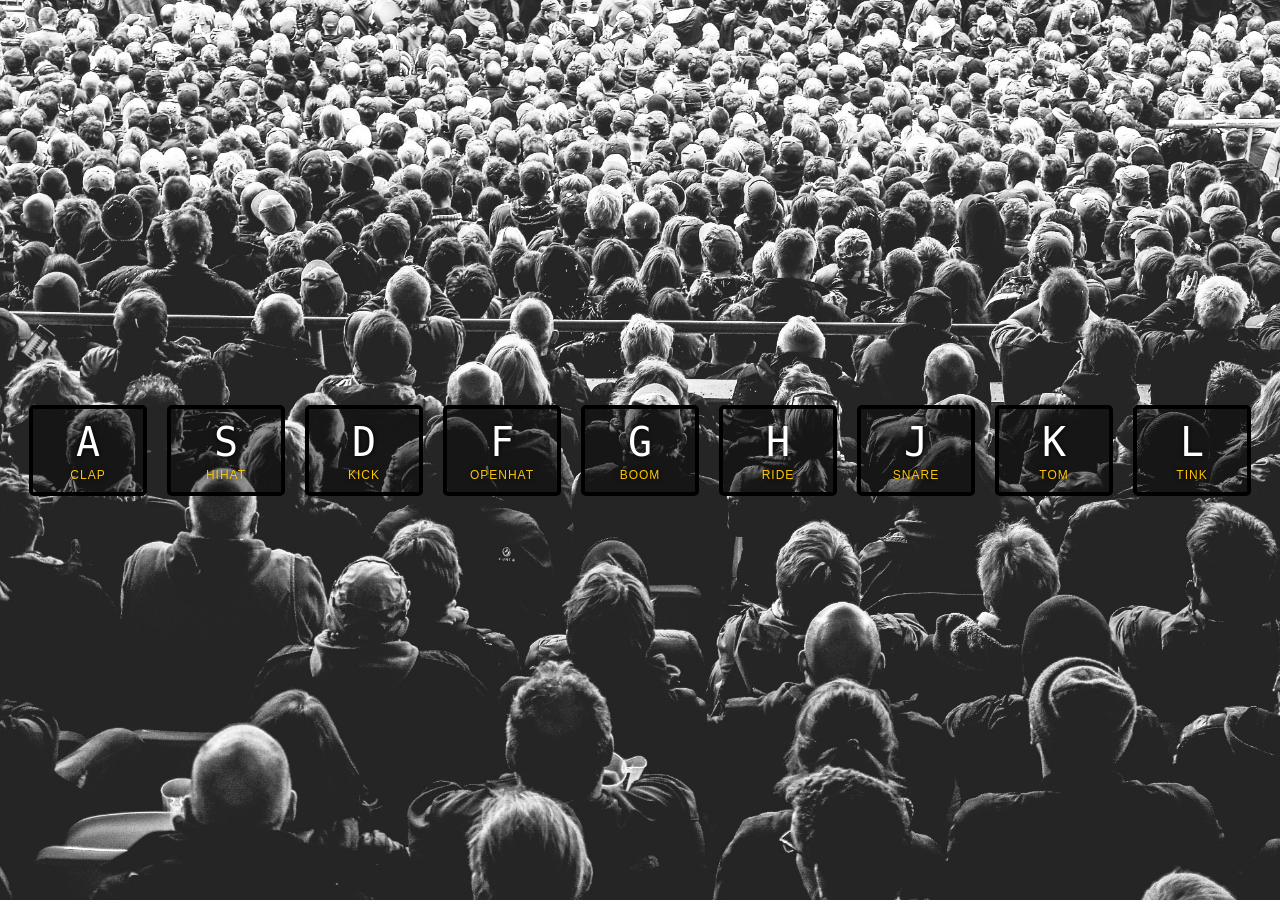
<file: 01 - JavaScript Drum Kit/index.html>
<!DOCTYPE html>
<html lang="en">
  <head>
    <meta charset="UTF-8" />
    <title>JS Drum Kit</title>
    <link rel="stylesheet" href="style.css" />
  </head>
  <body>
    <div class="keys">
      <div data-key="65" class="key">
        <kbd>A</kbd>
        <span class="sound">clap</span>
      </div>
      <div data-key="83" class="key">
        <kbd>S</kbd>
        <span class="sound">hihat</span>
      </div>
      <div data-key="68" class="key">
        <kbd>D</kbd>
        <span class="sound">kick</span>
      </div>
      <div data-key="70" class="key">
        <kbd>F</kbd>
        <span class="sound">openhat</span>
      </div>
      <div data-key="71" class="key">
        <kbd>G</kbd>
        <span class="sound">boom</span>
      </div>
      <div data-key="72" class="key">
        <kbd>H</kbd>
        <span class="sound">ride</span>
      </div>
      <div data-key="74" class="key">
        <kbd>J</kbd>
        <span class="sound">snare</span>
      </div>
      <div data-key="75" class="key">
        <kbd>K</kbd>
        <span class="sound">tom</span>
      </div>
      <div data-key="76" class="key">
        <kbd>L</kbd>
        <span class="sound">tink</span>
      </div>
    </div>

    <audio data-key="65" src="sounds/clap.wav"></audio>
    <audio data-key="83" src="sounds/hihat.wav"></audio>
    <audio data-key="68" src="sounds/kick.wav"></audio>
    <audio data-key="70" src="sounds/openhat.wav"></audio>
    <audio data-key="71" src="sounds/boom.wav"></audio>
    <audio data-key="72" src="sounds/ride.wav"></audio>
    <audio data-key="74" src="sounds/snare.wav"></audio>
    <audio data-key="75" src="sounds/tom.wav"></audio>
    <audio data-key="76" src="sounds/tink.wav"></audio>

    <!-- javascript -->
    <script src="app.js"></script>
  </body>
</html>
</file>
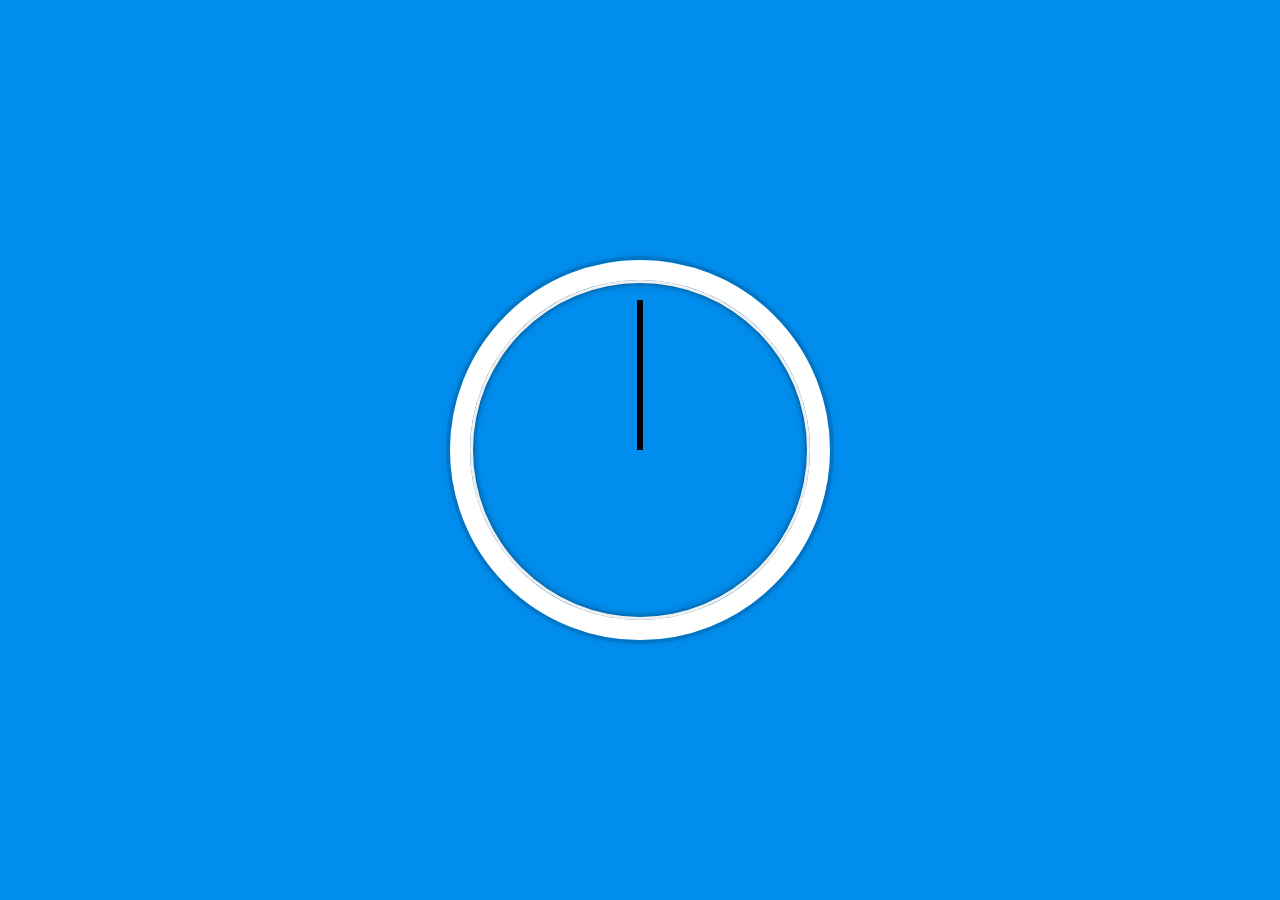
<file: 02 - JS and CSS Clock/index.html>
<!DOCTYPE html>
<html lang="en">
  <head>
    <meta charset="UTF-8" />
    <title>JS + CSS Clock</title>
    <link rel="stylesheet" href="style.css" />
  </head>
  <body>
    <div class="clock">
      <div class="clock-face">
        <div class="hand hour-hand"></div>
        <div class="hand min-hand"></div>
        <div class="hand second-hand"></div>
      </div>
    </div>

    <script src="app.js"></script>
  </body>
</html>
</file>
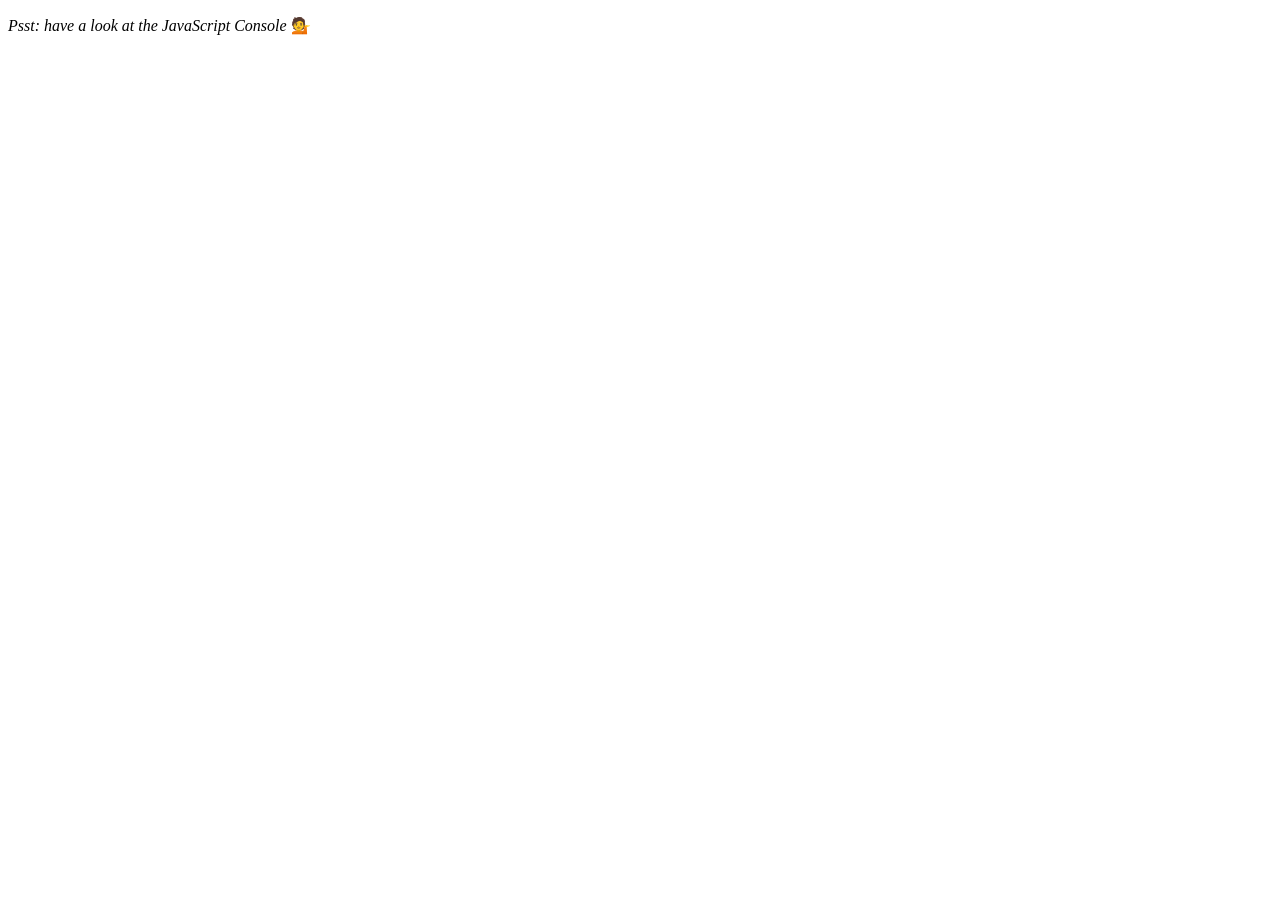
<file: 04 - Array Cardio Day 1/index.html>
<!DOCTYPE html>
<html lang="en">
  <head>
    <meta charset="UTF-8" />
    <title>Array Cardio 💪</title>
  </head>
  <body>
    <p><em>Psst: have a look at the JavaScript Console</em> 💁</p>
    <script src="app.js"></script>
  </body>
</html>
</file>
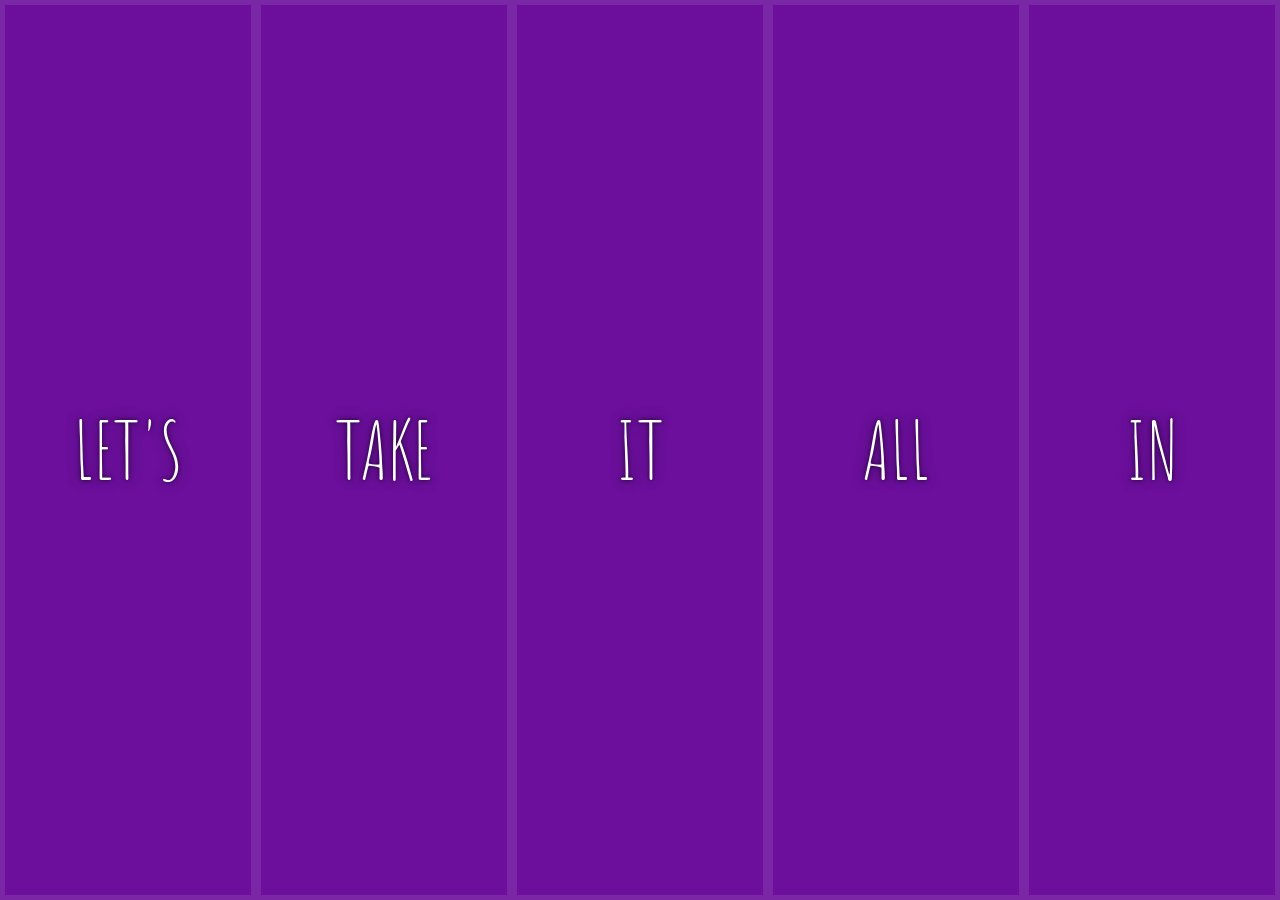
<file: 05 - Flex Panel Gallery/index.html>
<!DOCTYPE html>
<html lang="en">
  <head>
    <meta charset="UTF-8" />
    <title>Flex Panels 💪</title>
    <link rel="stylesheet" href="style.css" />
    <link
      href="https://fonts.googleapis.com/css?family=Amatic+SC"
      rel="stylesheet"
      type="text/css"
    />
  </head>
  <body>
    <div class="panels">
      <div class="panel panel1">
        <p>Hey</p>
        <p>Let's</p>
        <p>Dance</p>
      </div>
      <div class="panel panel2">
        <p>Give</p>
        <p>Take</p>
        <p>Receive</p>
      </div>
      <div class="panel panel3">
        <p>Experience</p>
        <p>It</p>
        <p>Today</p>
      </div>
      <div class="panel panel4">
        <p>Give</p>
        <p>All</p>
        <p>You can</p>
      </div>
      <div class="panel panel5">
        <p>Life</p>
        <p>In</p>
        <p>Motion</p>
      </div>
    </div>

    <script src="app.js"></script>
  </body>
</html>
</file>
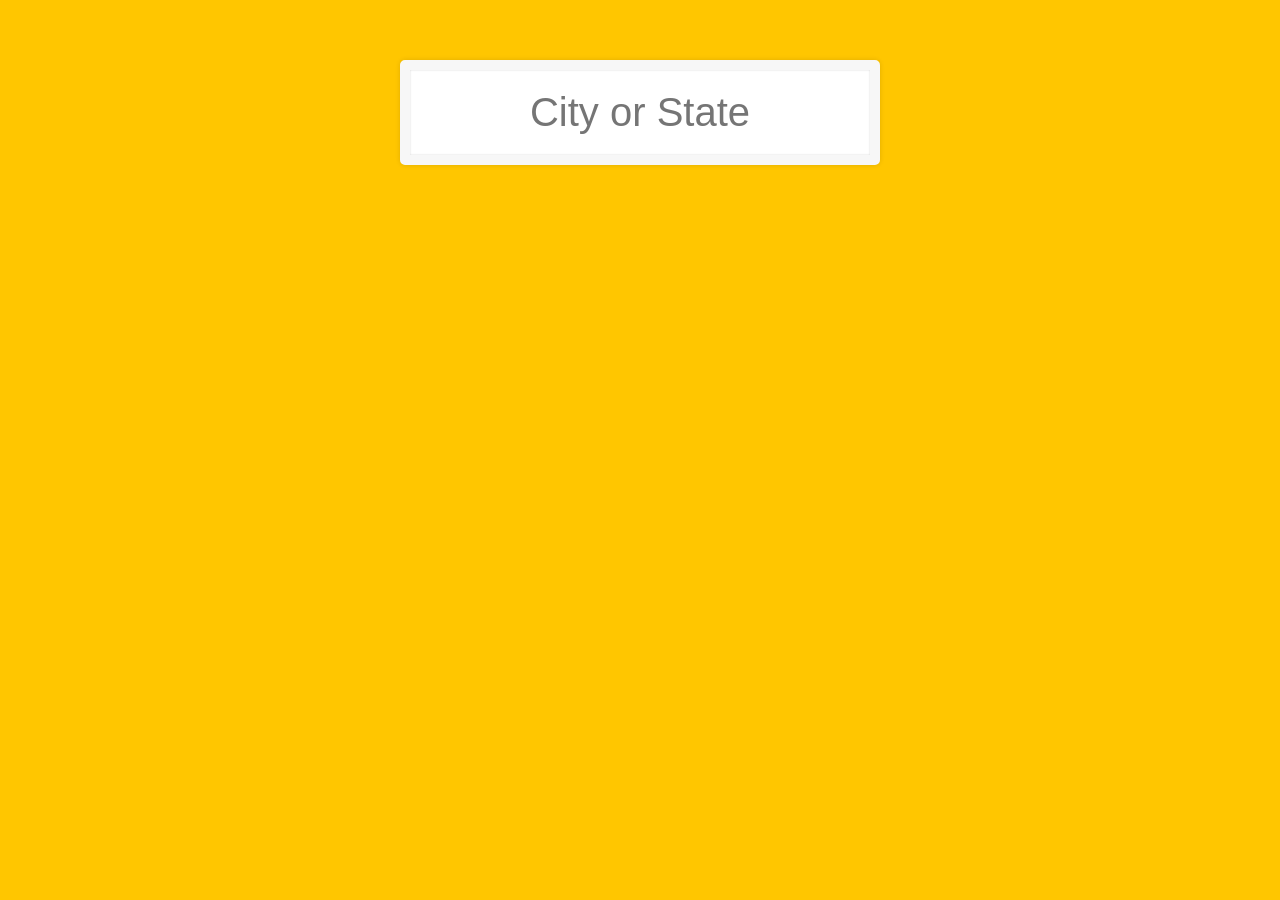
<file: 06 - Type Ahead/index.html>
<!DOCTYPE html>
<html lang="en">
  <head>
    <meta charset="UTF-8" />
    <title>Type Ahead 👀</title>
    <link rel="stylesheet" href="style.css" />
  </head>
  <body>
    <form class="search-form">
      <input type="text" class="search" placeholder="City or State" />
      <ul class="suggestions">
        <li>Filter for a city</li>
        <li>or a state</li>
      </ul>
    </form>
    <script src="app.js"></script>
  </body>
</html>
</file>
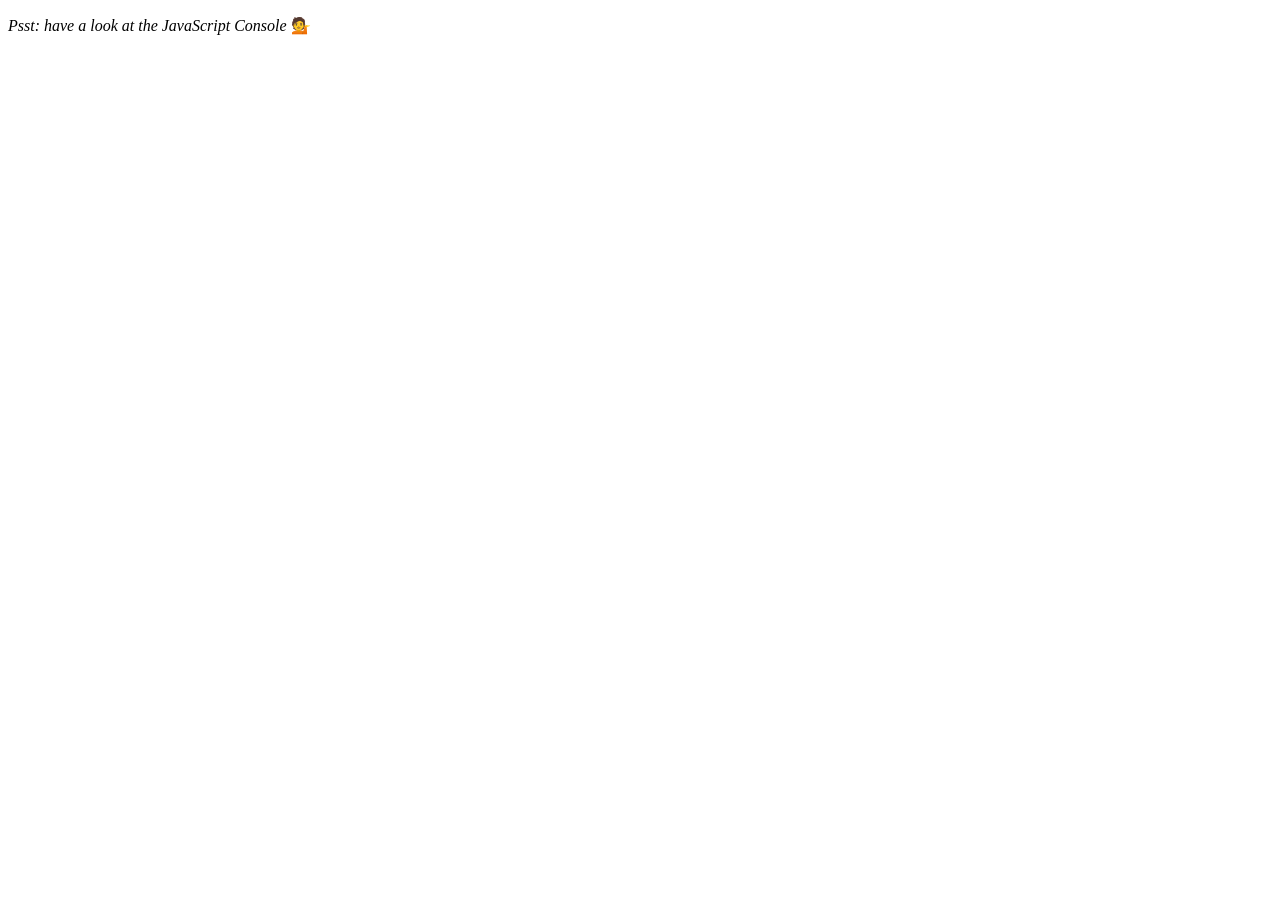
<file: 07 - Array Cardio Day 2/index.html>
<!DOCTYPE html>
<html lang="en">
  <head>
    <meta charset="UTF-8" />
    <title>Array Cardio 💪💪</title>
  </head>
  <body>
    <p><em>Psst: have a look at the JavaScript Console</em> 💁</p>
    <script src="app.js"></script>
  </body>
</html>
</file>
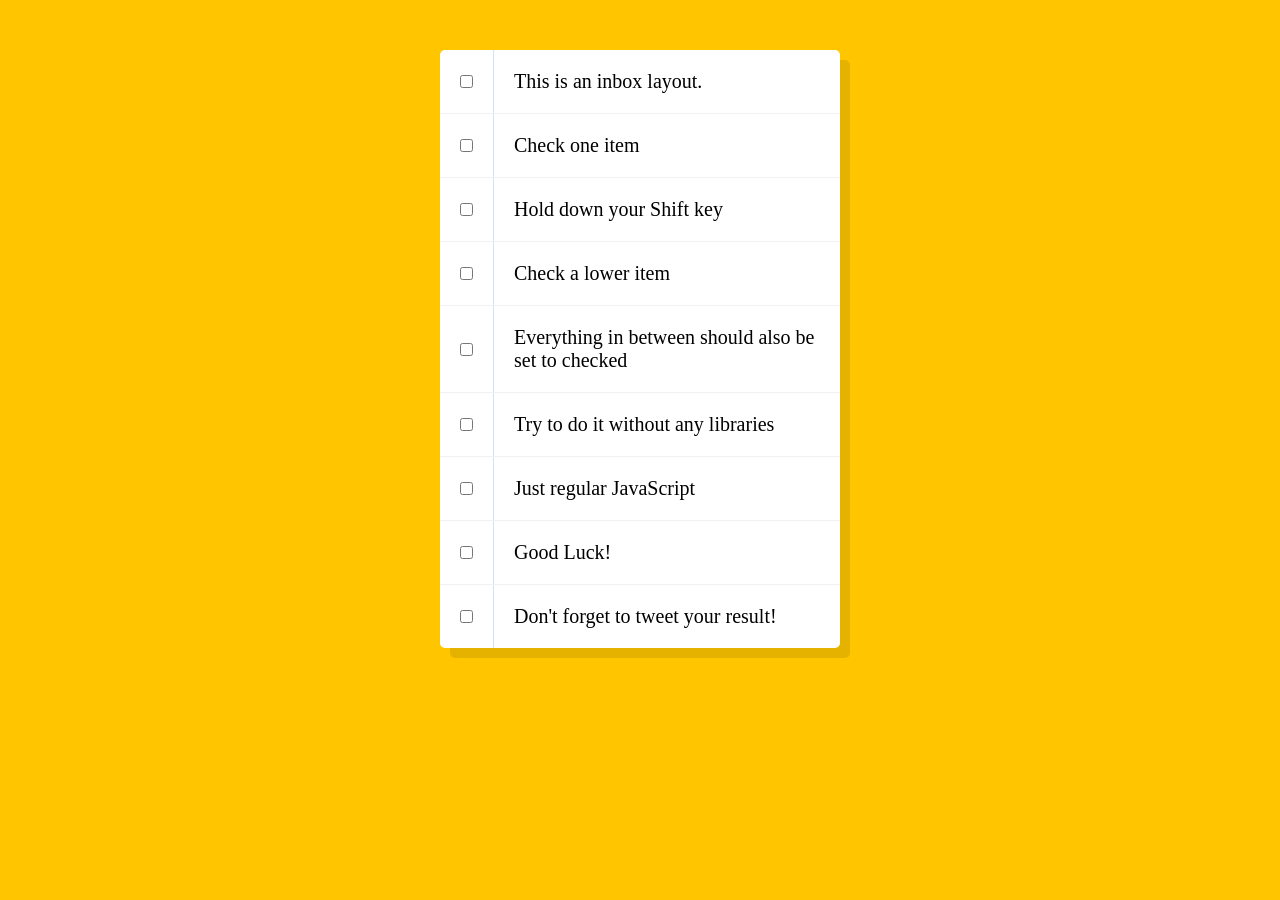
<file: 10 - Hold Shift and Check Checkboxes/index.html>
<!DOCTYPE html>
<html lang="en">
  <head>
    <meta charset="UTF-8" />
    <title>Hold Shift to Check Multiple Checkboxes</title>
    <link rel="stylesheet" href="style.css" />
  </head>
  <body>
    <!--
   The following is a common layout you would see in an email client.

   When a user clicks a checkbox, holds Shift, and then clicks another checkbox a few rows down, all the checkboxes inbetween those two checkboxes should be checked.

  -->
    <div class="inbox">
      <div class="item">
        <input type="checkbox" />
        <p>This is an inbox layout.</p>
      </div>
      <div class="item">
        <input type="checkbox" />
        <p>Check one item</p>
      </div>
      <div class="item">
        <input type="checkbox" />
        <p>Hold down your Shift key</p>
      </div>
      <div class="item">
        <input type="checkbox" />
        <p>Check a lower item</p>
      </div>
      <div class="item">
        <input type="checkbox" />
        <p>Everything in between should also be set to checked</p>
      </div>
      <div class="item">
        <input type="checkbox" />
        <p>Try to do it without any libraries</p>
      </div>
      <div class="item">
        <input type="checkbox" />
        <p>Just regular JavaScript</p>
      </div>
      <div class="item">
        <input type="checkbox" />
        <p>Good Luck!</p>
      </div>
      <div class="item">
        <input type="checkbox" />
        <p>Don't forget to tweet your result!</p>
      </div>
    </div>

    <script src="app.js"></script>
  </body>
</html>
</file>
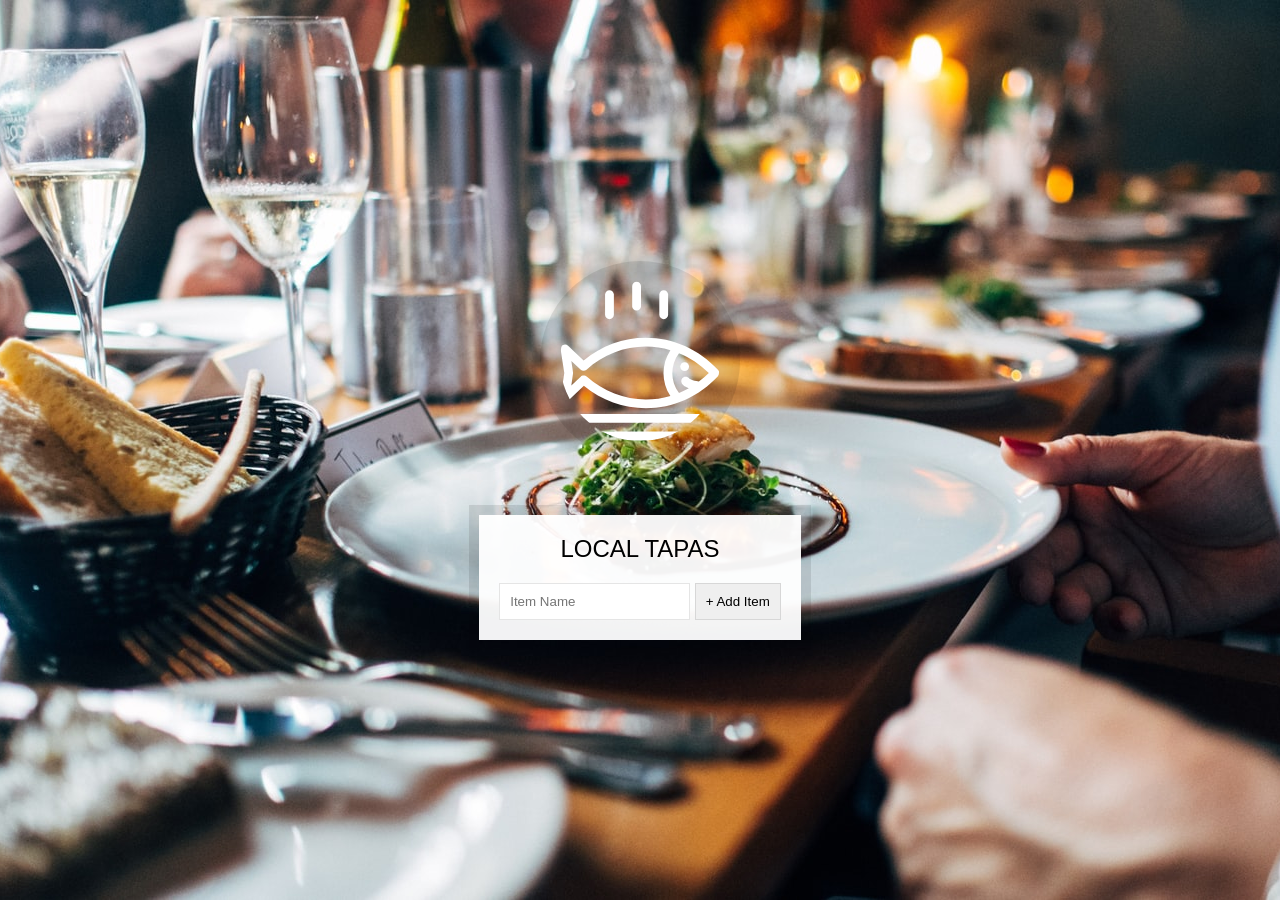
<file: 15 - LocalStorage/index.html>
<!DOCTYPE html>
<html lang="en">
  <head>
    <meta charset="UTF-8" />
    <title>LocalStorage</title>
    <link rel="stylesheet" href="style.css" />
  </head>
  <body>
    <!--
      Fish SVG Cred:
      https://thenounproject.com/search/?q=fish&i=589236
   -->

    <svg
      xmlns="http://www.w3.org/2000/svg"
      xmlns:xlink="http://www.w3.org/1999/xlink"
      version="1.1"
      x="0px"
      y="0px"
      viewBox="0 0 512 512"
      enable-background="new 0 0 512 512"
      xml:space="preserve"
    >
      <g>
        <path
          d="M495.9,425.3H16.1c-5.2,0-10.1,2.9-12.5,7.6c-2.4,4.7-2.1,10.3,0.9,14.6l39,56.4c2.6,3.8,7,6.1,11.6,6.1h401.7   c4.6,0,9-2.3,11.6-6.1l39-56.4c3-4.3,3.3-9.9,0.9-14.6C506,428.2,501.1,425.3,495.9,425.3z M449.4,481.8H62.6L43,453.6H469   L449.4,481.8z"
        />
        <path
          d="M158.3,122c7.8,0,14.1-6.3,14.1-14.1V43.4c0-7.8-6.3-14.1-14.1-14.1c-7.8,0-14.1,6.3-14.1,14.1v64.5   C144.2,115.7,150.5,122,158.3,122z"
        />
        <path
          d="M245.1,94.7c7.8,0,14.1-6.3,14.1-14.1V16.1c0-7.8-6.3-14.1-14.1-14.1C237.3,2,231,8.3,231,16.1v64.5   C231,88.4,237.3,94.7,245.1,94.7z"
        />
        <path
          d="M331.9,122c7.8,0,14.1-6.3,14.1-14.1V43.4c0-7.8-6.3-14.1-14.1-14.1s-14.1,6.3-14.1,14.1v64.5   C317.8,115.7,324.1,122,331.9,122z"
        />
        <path
          d="M9.6,385.2c5.3,2.8,11.8,1.9,16.2-2.2l50.6-47.7c56.7,46.5,126.6,71.9,198.3,71.9c0,0,0,0,0,0   c87.5,0,169.7-36.6,231.4-103.2c5-5.4,5-13.8,0-19.2c-61.8-66.5-144-103.2-231.4-103.2c-72,0-142.2,25.6-199,72.5l-50-47.1   c-4.4-4.1-10.9-5-16.2-2.2c-5.3,2.8-8.3,8.7-7.4,14.6l11.6,75L2.2,370.6C1.3,376.5,4.2,382.4,9.6,385.2z M380.9,230.8   c34.9,14.3,67.2,35.7,95.3,63.6c-10.1,10-20.8,19.2-31.9,27.5c-22.4-3.3-29.6-8.8-30.7-9.7c-4-5.7-11.8-7.7-18.1-4.4   c-6.9,3.6-9.5,12.2-5.9,19.1c1.9,3.5,7.3,10.3,22.4,16c-10.1,5.7-20.5,10.7-31.1,15.1C352.4,320.2,352.4,268.6,380.9,230.8z    M36.3,255.6l29.4,27.7c5.3,5,13.6,5.1,19.1,0.3c53.2-47.6,120.7-73.7,190-73.7c26.9,0,53.2,3.9,78.5,11.3   c-29.3,44.6-29.3,102,0,146.6c-25.3,7.4-51.6,11.3-78.5,11.3c-69,0-136.3-26-189.4-73.2c-2.7-2.4-13.4-6.3-19.1,0.3l-30.1,28.3   l5.7-40C42.2,293,36.3,255.6,36.3,255.6z"
        />
        <circle cx="398.8" cy="273.8" r="14.1" />
      </g>
    </svg>

    <div class="wrapper">
      <h2>LOCAL TAPAS</h2>
      <p></p>
      <ul class="plates">
        <li>Loading Tapas...</li>
      </ul>
      <form class="add-items">
        <input type="text" name="item" placeholder="Item Name" required />
        <input type="submit" value="+ Add Item" />
      </form>
    </div>

    <script src="app.js"></script>
  </body>
</html>
</file>
<file: 01 - JavaScript Drum Kit/style.css>
html {
  font-size: 10px;
  background: url('./background.jpg') bottom center;
  background-size: cover;
}

body,html {
  margin: 0;
  padding: 0;
  font-family: sans-serif;
}

.keys {
  display: flex;
  flex: 1;
  min-height: 100vh;
  align-items: center;
  justify-content: center;
}

.key {
  border: .4rem solid black;
  border-radius: .5rem;
  margin: 1rem;
  font-size: 1.5rem;
  padding: 1rem .5rem;
  transition: all .07s ease;
  width: 10rem;
  text-align: center;
  color: white;
  background: rgba(0,0,0,0.4);
  text-shadow: 0 0 .5rem black;
}

.playing {
  transform: scale(1.1);
  border-color: #ffc600;
  box-shadow: 0 0 1rem #ffc600;
}

kbd {
  display: block;
  font-size: 4rem;
}

.sound {
  font-size: 1.2rem;
  text-transform: uppercase;
  letter-spacing: .1rem;
  color: #ffc600;
}
</file>
<file: 02 - JS and CSS Clock/style.css>
html {
  background: #018ded url(https://unsplash.it/1500/1000?image=881&blur=5);
  background-size: cover;
  font-family: "helvetica neue";
  text-align: center;
  font-size: 10px;
}

body {
  margin: 0;
  font-size: 2rem;
  display: flex;
  flex: 1;
  min-height: 100vh;
  align-items: center;
}

.clock {
  width: 30rem;
  height: 30rem;
  border: 20px solid white;
  border-radius: 50%;
  margin: 50px auto;
  position: relative;
  padding: 2rem;
  box-shadow: 0 0 0 4px rgba(0, 0, 0, 0.1), inset 0 0 0 3px #efefef,
    inset 0 0 10px black, 0 0 10px rgba(0, 0, 0, 0.2);
}

.clock-face {
  position: relative;
  width: 100%;
  height: 100%;
  transform: translateY(-3px); /* account for the height of the clock hands */
}

.hand {
  width: 50%;
  height: 6px;
  background: black;
  position: absolute;
  top: 50%;
  transform-origin: 100%;
  transform: rotate(90deg);
  transition: all 0.05s;
  transition-timing-function: cubic-bezier(0.1, 2.7, 0.58, 1);
}
</file>
<file: 05 - Flex Panel Gallery/style.css>
html {
  box-sizing: border-box;
  background: #ffc600;
  font-family: "helvetica neue";
  font-size: 20px;
  font-weight: 200;
}

body {
  margin: 0;
}

*,
*:before,
*:after {
  box-sizing: inherit;
}

.panels {
  min-height: 100vh;
  overflow: hidden;
  display: flex;
}

.panel {
  background: #6b0f9c;
  box-shadow: inset 0 0 0 5px rgba(255, 255, 255, 0.1);
  color: white;
  text-align: center;
  align-items: center;
  /* Safari transitionend event.propertyName === flex */
  /* Chrome + FF transitionend event.propertyName === flex-grow */
  transition: font-size 0.7s cubic-bezier(0.61, -0.19, 0.7, -0.11),
    flex 0.7s cubic-bezier(0.61, -0.19, 0.7, -0.11), background 0.2s;
  font-size: 20px;
  background-size: cover;
  background-position: center;
  flex: 1;
  justify-content: center;
  align-items: center;
  display: flex;
  flex-direction: column;
}

.panel1 {
  background-image: url(https://source.unsplash.com/gYl-UtwNg_I/1500x1500);
}
.panel2 {
  background-image: url(https://source.unsplash.com/rFKUFzjPYiQ/1500x1500);
}
.panel3 {
  background-image: url(https://images.unsplash.com/photo-1465188162913-8fb5709d6d57?ixlib=rb-0.3.5&q=80&fm=jpg&crop=faces&cs=tinysrgb&w=1500&h=1500&fit=crop&s=967e8a713a4e395260793fc8c802901d);
}
.panel4 {
  background-image: url(https://source.unsplash.com/ITjiVXcwVng/1500x1500);
}
.panel5 {
  background-image: url(https://source.unsplash.com/3MNzGlQM7qs/1500x1500);
}

/* Flex Children */
.panel > * {
  margin: 0;
  width: 100%;
  transition: transform 0.5s;
  flex: 1 0 auto;
  display: flex;
  justify-content: center;
  align-items: center;
}

.panel > *:first-child {
  transform: translateY(-100%);
}

.panel.panel.open-active > *:first-child {
  transform: translateY(0);
}

.panel > *:last-child {
  transform: translateY(100%);
}

.panel.panel.open-active > *:last-child {
  transform: translateY(0);
}

.panel p {
  text-transform: uppercase;
  font-family: "Amatic SC", cursive;
  text-shadow: 0 0 4px rgba(0, 0, 0, 0.72), 0 0 14px rgba(0, 0, 0, 0.45);
  font-size: 2em;
}

.panel p:nth-child(2) {
  font-size: 4em;
}

.panel.open {
  flex: 5;
  font-size: 40px;
}
</file>
<file: 06 - Type Ahead/style.css>
html {
  box-sizing: border-box;
  background: #ffc600;
  font-family: 'helvetica neue';
  font-size: 20px;
  font-weight: 200;
}

*, *:before, *:after {
  box-sizing: inherit;
}

input {
  width: 100%;
  padding: 20px;
}

.search-form {
  max-width: 400px;
  margin: 50px auto;
}

input.search {
  margin: 0;
  text-align: center;
  outline: 0;
  border: 10px solid #F7F7F7;
  width: 120%;
  left: -10%;
  position: relative;
  top: 10px;
  z-index: 2;
  border-radius: 5px;
  font-size: 40px;
  box-shadow: 0 0 5px rgba(0, 0, 0, 0.12), inset 0 0 2px rgba(0, 0, 0, 0.19);
}

.suggestions {
  margin: 0;
  padding: 0;
  position: relative;
  /*perspective: 20px;*/
}

.suggestions li {
  background: white;
  list-style: none;
  border-bottom: 1px solid #D8D8D8;
  box-shadow: 0 0 10px rgba(0, 0, 0, 0.14);
  margin: 0;
  padding: 20px;
  transition: background 0.2s;
  display: flex;
  justify-content: space-between;
  text-transform: capitalize;
}

.suggestions li:nth-child(even) {
  transform: perspective(100px) rotateX(3deg) translateY(2px) scale(1.001);
  background: linear-gradient(to bottom,  #ffffff 0%,#EFEFEF 100%);
}

.suggestions li:nth-child(odd) {
  transform: perspective(100px) rotateX(-3deg) translateY(3px);
  background: linear-gradient(to top,  #ffffff 0%,#EFEFEF 100%);
}

span.population {
  font-size: 15px;
}

.hl {
  background: #ffc600;
}
</file>
<file: 10 - Hold Shift and Check Checkboxes/style.css>
html {
  font-family: sans-serif;
  background: #ffc600;
}

.inbox {
  max-width: 400px;
  margin: 50px auto;
  background: white;
  border-radius: 5px;
  box-shadow: 10px 10px 0 rgba(0, 0, 0, 0.1);
}

.item {
  display: flex;
  align-items: center;
  border-bottom: 1px solid #f1f1f1;
}

.item:last-child {
  border-bottom: 0;
}

input:checked + p {
  background: #f9f9f9;
  text-decoration: line-through;
}

input[type="checkbox"] {
  margin: 20px;
}

p {
  margin: 0;
  padding: 20px;
  transition: background 0.2s;
  flex: 1;
  font-family: "helvetica neue";
  font-size: 20px;
  font-weight: 200;
  border-left: 1px solid #d1e2ff;
}
</file>
<file: 15 - LocalStorage/style.css>
html {
  box-sizing: border-box;
  background: url("oh-la-la.jpeg") center no-repeat;
  background-size: cover;
  min-height: 100vh;
  display: flex;
  justify-content: center;
  align-items: center;
  text-align: center;
  font-family: Futura, "Trebuchet MS", Arial, sans-serif;
}

*,
*:before,
*:after {
  box-sizing: inherit;
}

svg {
  fill: white;
  background: rgba(0, 0, 0, 0.1);
  padding: 20px;
  border-radius: 50%;
  width: 200px;
  margin-bottom: 50px;
}

.wrapper {
  padding: 20px;
  max-width: 350px;
  background: rgba(255, 255, 255, 0.95);
  box-shadow: 0 0 0 10px rgba(0, 0, 0, 0.1);
}

h2 {
  text-align: center;
  margin: 0;
  font-weight: 200;
}

.plates {
  margin: 0;
  padding: 0;
  text-align: left;
  list-style: none;
}

.plates li {
  border-bottom: 1px solid rgba(0, 0, 0, 0.2);
  padding: 10px 0;
  font-weight: 100;
  display: flex;
}

.plates label {
  flex: 1;
  cursor: pointer;
}

.plates input {
  display: none;
}

.plates input + label:before {
  content: "⬜️";
  margin-right: 10px;
}

.plates input:checked + label:before {
  content: "🌮";
}

.add-items {
  margin-top: 20px;
}

.add-items input {
  padding: 10px;
  outline: 0;
  border: 1px solid rgba(0, 0, 0, 0.1);
}
</file>
